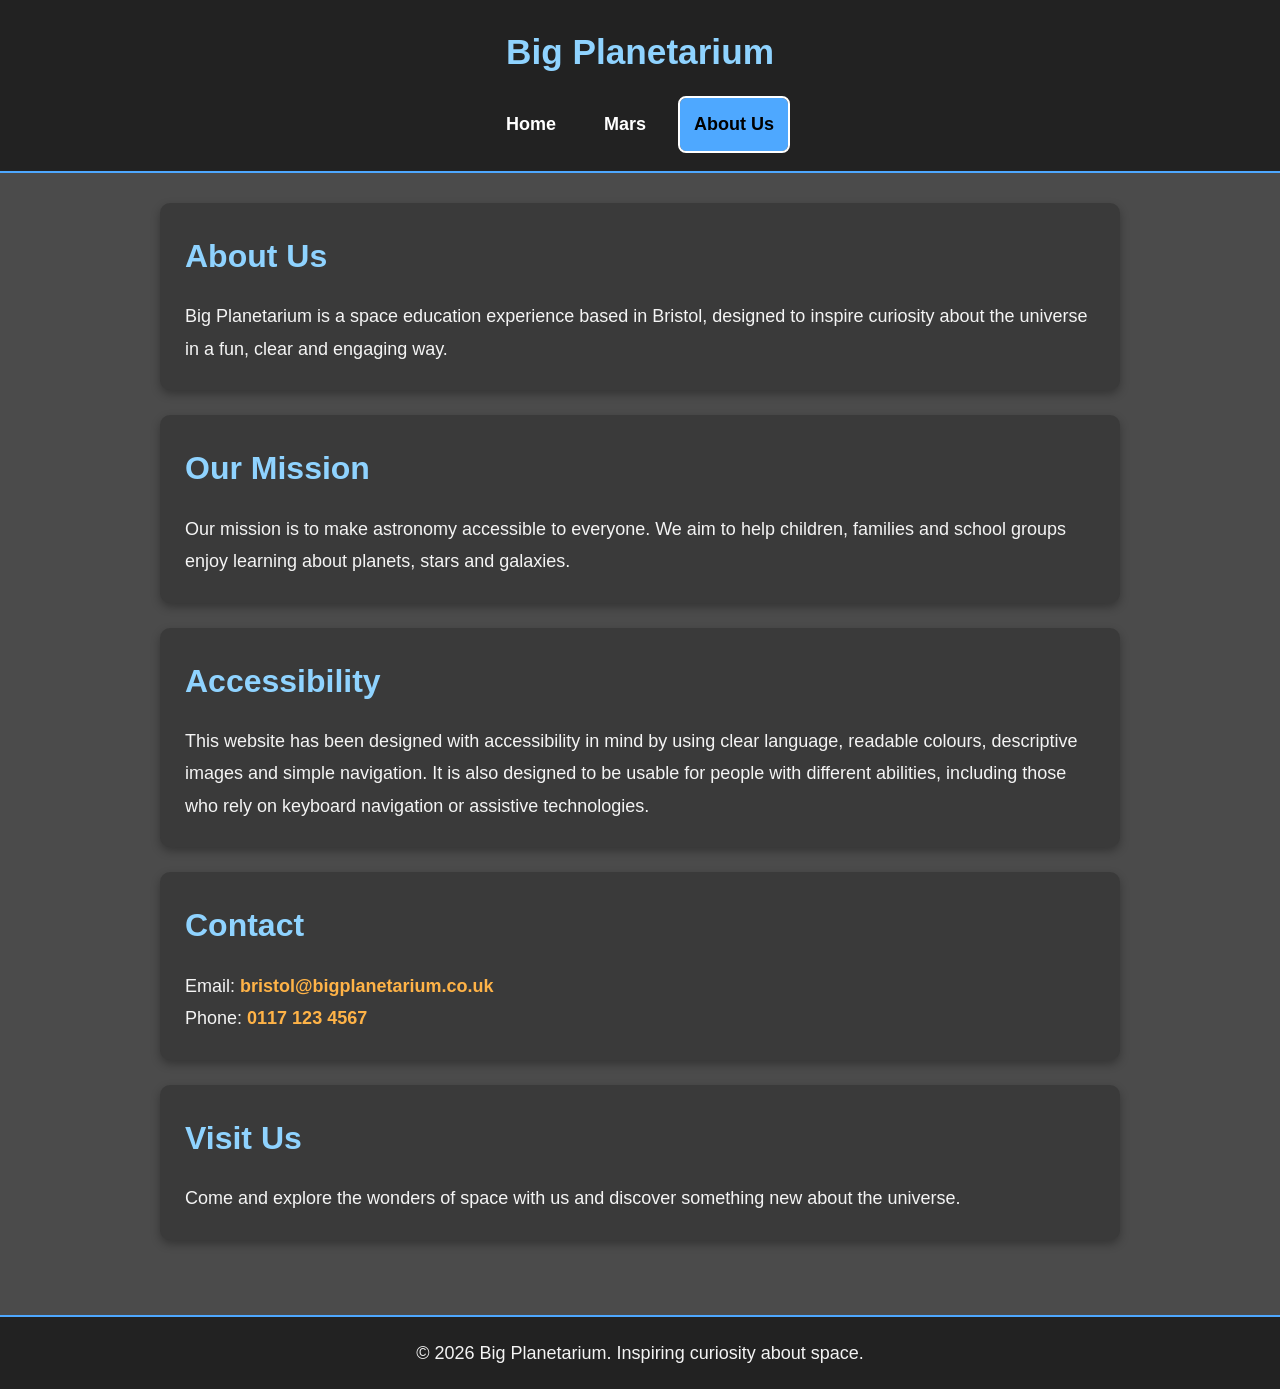
<file: Planetarium -  Website/aboutus.html>
<!DOCTYPE html>
<html lang="en">
<head>
  <meta charset="UTF-8">

  <!-- Makes the website responsive on different devices -->
  <meta name="viewport" content="width=device-width, initial-scale=1.0">

  <title>Big Planetarium | About Us</title>

  <!-- Link to external CSS file -->
  <link rel="stylesheet" href="styles.css">
</head>

<body>

  <!-- Header section containing the website title and navigation -->
  <header>
    <h1>Big Planetarium</h1>

    <!-- Main navigation menu -->
    <nav aria-label="Main navigation">
      <a href="index.html">Home</a>
      <a href="mars.html">Mars</a>
      <a href="aboutus.html" aria-current="page">About Us</a>
    </nav>
  </header>

  <!-- Main content of the About Us page -->
  <main id="main-content">

    <!-- Introduction about the organisation -->
    <section>
      <h2>About Us</h2>
      <p>
        Big Planetarium is a space education experience based in Bristol, designed to inspire curiosity about the universe in a fun, clear and engaging way.
      </p>
    </section>

    <!-- Mission statement section -->
    <section>
      <h2>Our Mission</h2>
      <p>
        Our mission is to make astronomy accessible to everyone. We aim to help children, families and school groups enjoy learning about planets, stars and galaxies.
      </p>
    </section>

    <!-- Accessibility information section -->
    <section>
      <h2>Accessibility</h2>
      <p>
        This website has been designed with accessibility in mind by using clear language, readable colours, descriptive images and simple navigation. It is also designed to be usable for people with different abilities, including those who rely on keyboard navigation or assistive technologies.
      </p>
    </section>

    <!-- Contact section with email and phone links -->
    <section class="contact">
      <h2>Contact</h2>
      <p>
        Email: <a href="mailto:bristol@bigplanetarium.co.uk">bristol@bigplanetarium.co.uk</a>
      </p>
      <p>
        Phone: <a href="tel:+441171234567">0117 123 4567</a>
      </p>
    </section>

    <!-- Visit Us section -->
    <section>
      <h2>Visit Us</h2>
      <p>
        Come and explore the wonders of space with us and discover something new about the universe.
      </p>
    </section>

  </main>

  <!-- Footer section -->
  <footer>
    <p>&copy; 2026 Big Planetarium. Inspiring curiosity about space.</p>
  </footer>

  <!-- Link to JavaScript file -->
  <script src="script.js"></script>
</body>
</html>
</file>
<file: Planetarium -  Website/styles.css>
/* GENERAL STYLES */

/* Reset default browser styles */
* {
  box-sizing: border-box;
  margin: 0;
  padding: 0;
}

/* Main body styling (dark space theme) */
body {
  font-family: Arial, Helvetica, sans-serif;
  line-height: 1.8;
  font-size: 18px;
  background-color: #4b4b4b;
  color: #f4f4f4;
}

/* HEADER */

header {
  background-color: #222222;
  padding: 20px;
  text-align: center;
  border-bottom: 2px solid #4ea8ff;
}

header h1 {
  margin-bottom: 15px;
  font-size: 2.2rem;
  color: #8fd3ff;
}

/* NAVIGATION  */

nav {
  display: flex;
  justify-content: center;
  gap: 20px;
  flex-wrap: wrap;
}

nav a {
  color: #ffffff;
  text-decoration: none;
  font-weight: bold;
  padding: 10px 14px;
  border-radius: 6px;
}

nav a:hover,
nav a:focus,
nav a[aria-current="page"] {
  background-color: #4ea8ff;
  color: #000000;
  outline: 2px solid #ffffff;
}

/* MAIN CONTENT */

main {
  max-width: 1000px;
  margin: 0 auto;
  padding: 30px 20px;
}

section {
  background-color: #3a3a3a;
  margin-bottom: 25px;
  padding: 25px;
  border-radius: 10px;
  box-shadow: 0 4px 10px rgba(0, 0, 0, 0.3);
}

h2 {
  margin-bottom: 15px;
  color: #8fd3ff;
  font-size: 2rem;
}

p
li {
  font-size: 1.1rem;
  margin-bottom: 14px;
}

/* IMAGES */

img {
  display: block;
  max-width: 100%;
  height: auto;
  margin: 20px auto;
  border-radius: 10px;
}

#galaxy {
  max-width: 250px;
}

#planet-img {
  max-width: 220px;
}

.rover-img {
  max-width: 500px;
}

/*  OLYMPUS GALLERY  */

.olympus {
  text-align: center;
}

.olympus-gallery {
  display: flex;
  justify-content: center;
  gap: 25px;
  flex-wrap: wrap;
}

.olympus-item {
  width: 260px;
  text-align: center;
}

.olympus-item img {
  width: 100%;
  object-fit: contain;
  background-color: #000;
}

/*
   LISTS
*/

ul {
  padding-left: 20px;
}

/*
   LINK */

a {
  color: #8fd3ff;
}

a:hover,
a:focus {
  color: #ffffff;
}

/* MARS LINK (BOTÓN) */

.mars-link {
  display: inline-block;
  background-color: #c1440e;
  color: #000000; /*TEXT BLACK */
  padding: 10px 16px;
  border-radius: 8px;
  text-decoration: none;
  font-weight: bold;
}

.mars-link:hover {
  background-color: #e85d2a;
  color: #000000; 
}

/* CONTACT LINKS */

.contact a {
  color: #ffb347;
  font-weight: bold;
  text-decoration: none;
}

.contact a:hover {
  color: #ffffff;
  text-decoration: underline;
}

/* BUTTONS */

button {
  background-color: #c1440e;
  color: #ffffff;
  border: none;
  padding: 12px 18px;
  border-radius: 8px;
  cursor: pointer;
  font-weight: bold;
  font-size: 1rem;
  margin-top: 10px;
}

button:hover,
button:focus {
  background-color: #e85d2a;
  outline: 3px solid #ffffff;
}

/* AUDIO */

audio {
  display: block;
  width: 100%;
  max-width: 500px;
  margin: 15px auto 0;
}

/* VIDEO */

video {
  display: block;
  width: 100%;
  max-width: 500px;
  height: auto;
  margin: 15px auto 0;
  border-radius: 10px;
}

/* FOOTER*/

footer {
  text-align: center;
  padding: 20px;
  background-color: #222222;
  border-top: 2px solid #4ea8ff;
  margin-top: 20px;
}

/* RESPONSIVE DESIGN */

@media (max-width: 768px) {
  nav {
    flex-direction: column;
  }

  #galaxy {
    max-width: 200px;
  }

  #planet-img {
    max-width: 180px;
  }

  .olympus-item {
    width: 100%;
  }
}
</file>
